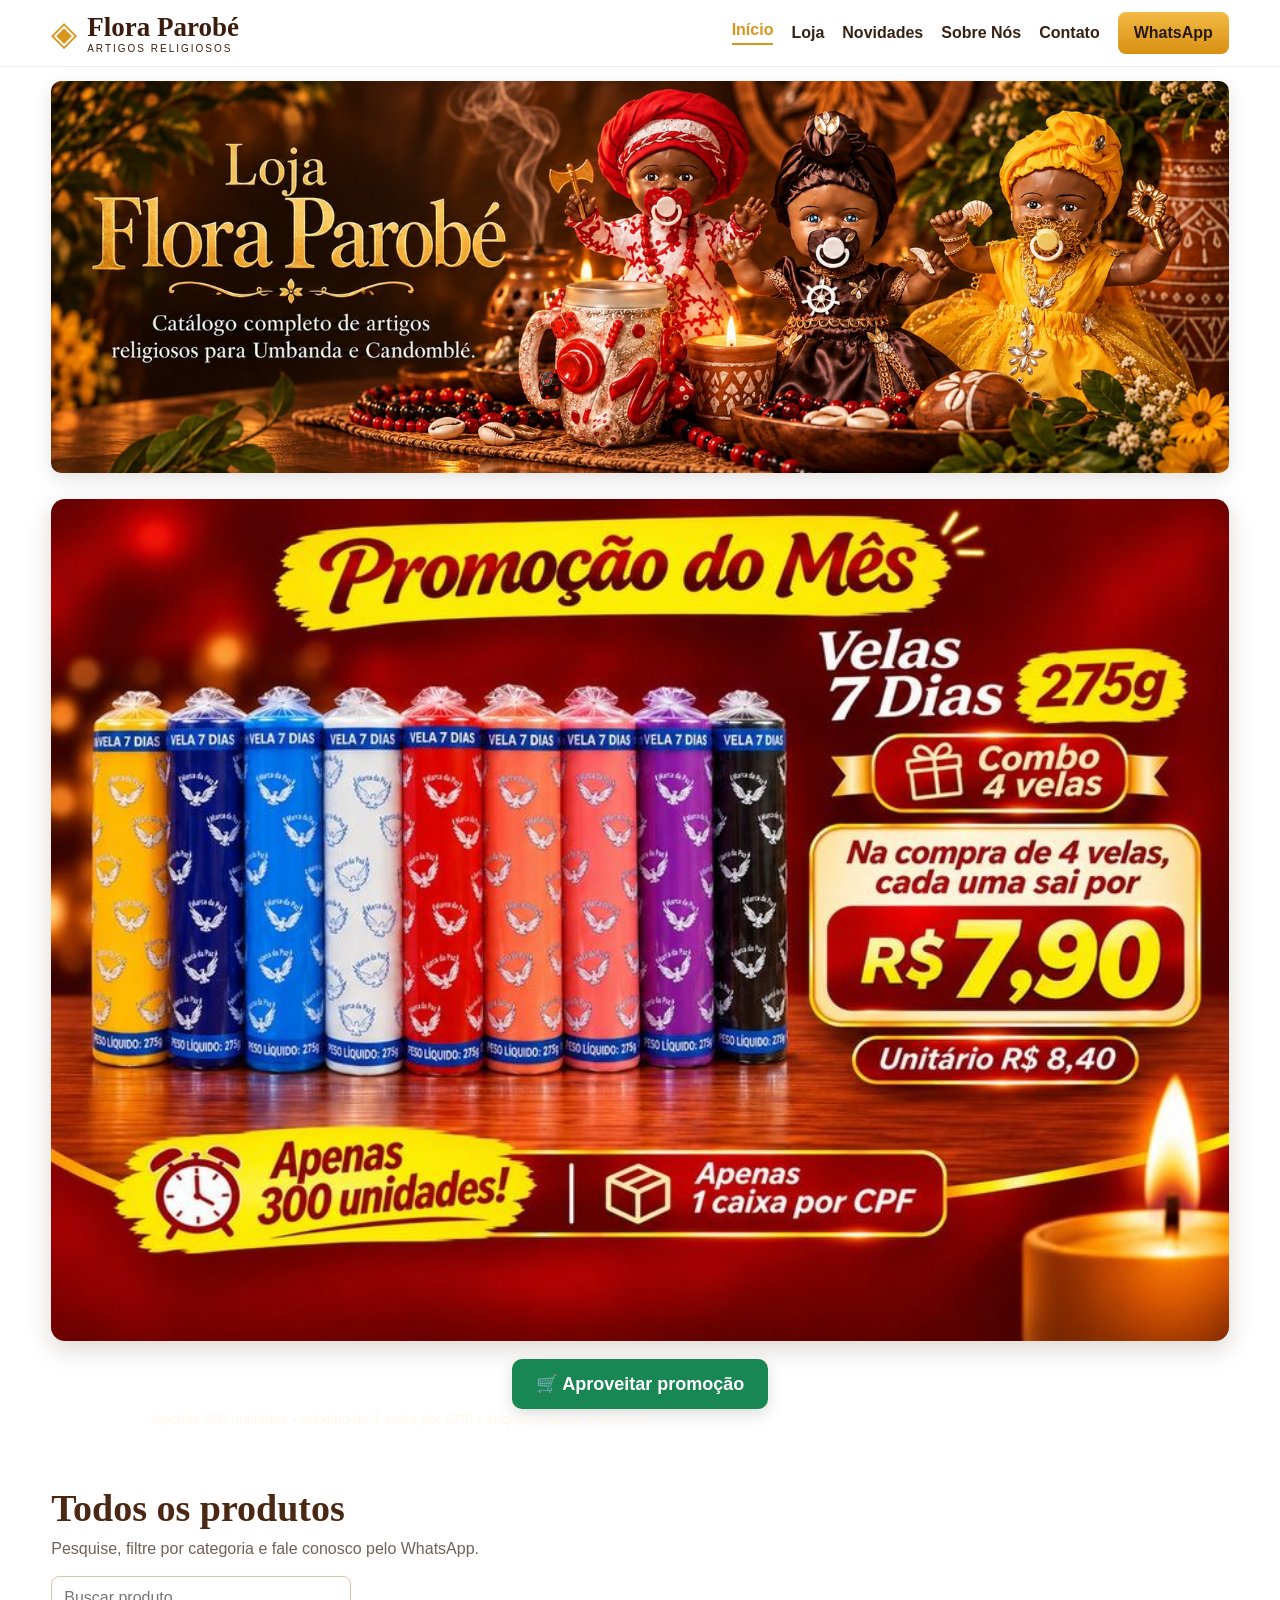
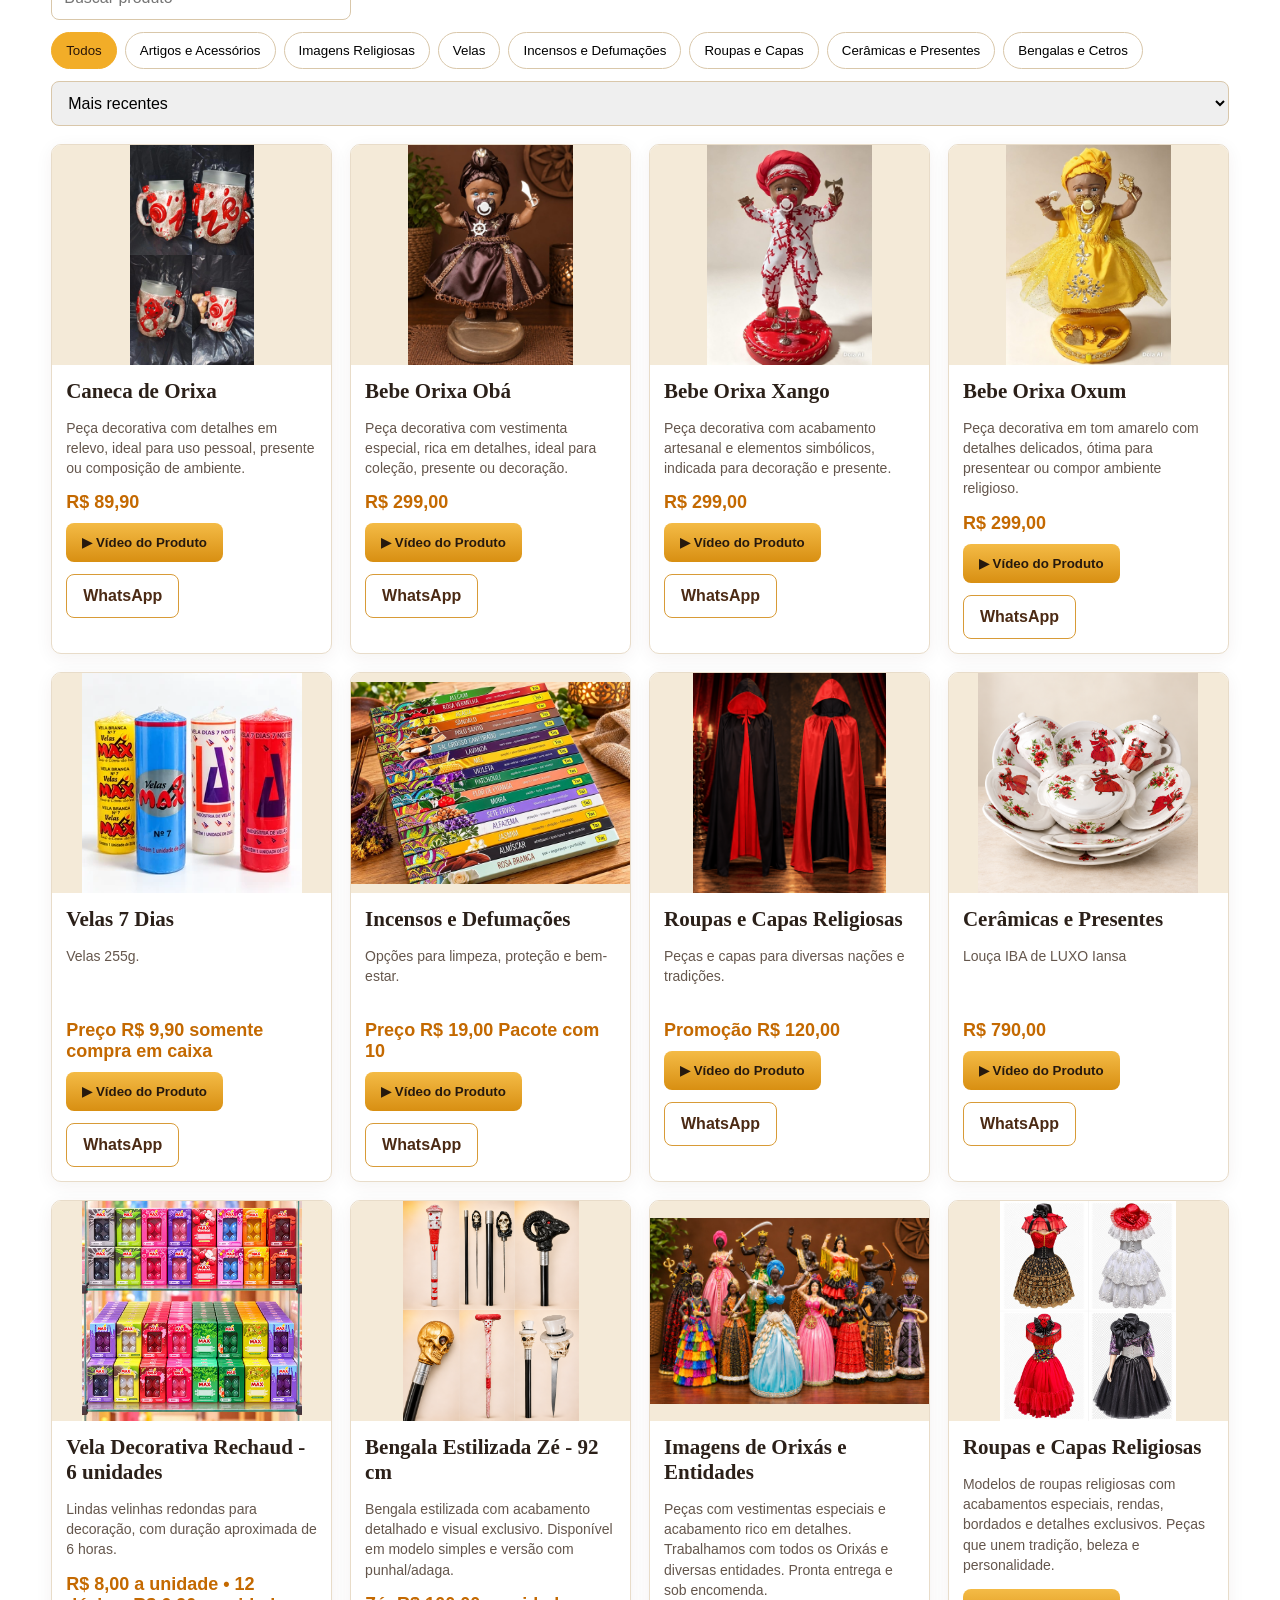
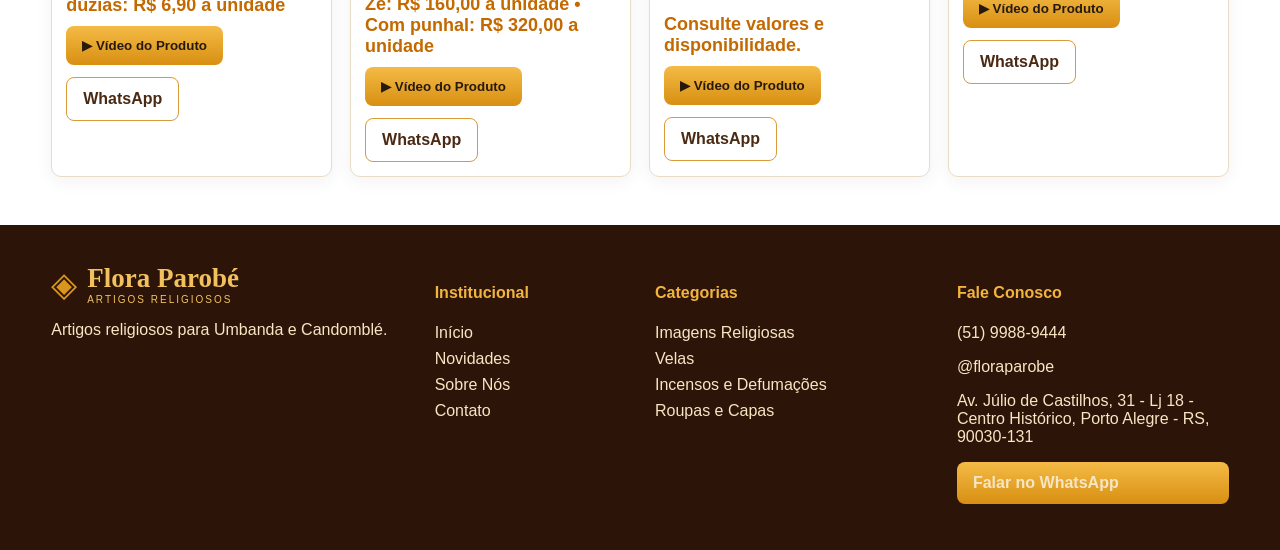
<file: index.html>
<!doctype html><html lang="pt-BR"><head>
<!-- Google tag (gtag.js) -->
<script async src="https://www.googletagmanager.com/gtag/js?id=G-TFHQ72F897"></script>
<script>
  window.dataLayer = window.dataLayer || [];
  function gtag(){dataLayer.push(arguments);}
  gtag('js', new Date());
  gtag('config', 'G-TFHQ72F897');
</script>
<meta charset="utf-8"><meta name="viewport" content="width=device-width,initial-scale=1"><title>Flora Parobé | Artigos Religiosos em Porto Alegre</title><link rel="stylesheet" href="css/style.css"><!-- SEO START --><meta name="description" content="Flora Parobé em Porto Alegre: artigos religiosos para Umbanda e Candomblé, imagens, velas, incensos, roupas, capas e acessórios. Confira produtos e promoções."><meta name="robots" content="index,follow"><link rel="canonical" href="https://floraparobe.com.br/"><meta property="og:type" content="website"><meta property="og:locale" content="pt_BR"><meta property="og:site_name" content="Flora Parobé"><meta property="og:title" content="Flora Parobé | Artigos Religiosos em Porto Alegre"><meta property="og:description" content="Flora Parobé em Porto Alegre: artigos religiosos para Umbanda e Candomblé, imagens, velas, incensos, roupas, capas e acessórios. Confira produtos e promoções."><meta property="og:url" content="https://floraparobe.com.br/"><meta property="og:image" content="https://floraparobe.com.br/assets/banner-loja.jpg"><meta name="twitter:card" content="summary_large_image"><script type="application/ld+json">{"@context":"https://schema.org","@type":"Store","name":"Flora Parobé","url":"https://floraparobe.com.br/","description":"Loja de artigos religiosos para Umbanda e Candomblé em Porto Alegre.","image":"https://floraparobe.com.br/assets/banner-loja.jpg","address":{"@type":"PostalAddress","streetAddress":"Av. Júlio de Castilhos, 31 - Lj 18","addressLocality":"Porto Alegre","addressRegion":"RS","postalCode":"90030-131","addressCountry":"BR"},"sameAs":["https://www.instagram.com/floraparobe"]}</script><!-- SEO END --></head><body>
<div id="header"></div><section class="shop-hero shop-hero--image"><div class="container"><img class="hero-banner-img" src="assets/banner-loja.jpg" alt="Loja Flora Parobé - Catálogo completo de artigos religiosos para Umbanda e Candomblé"><h1 class="sr-only">Loja Flora Parobé</h1><p class="sr-only">Catálogo completo de artigos religiosos para Umbanda e Candomblé.</p></div></section>

<section class="promo-month"><div class="container">
<a class="promo-month-art-link promo-track-link" href="https://wa.me/555199889444?text=Ol%C3%A1%21%20Vi%20a%20Promo%C3%A7%C3%A3o%20do%20M%C3%AAs%20das%20Velas%207%20Dias%20275g%20no%20site%20da%20Flora%20Parob%C3%A9%20e%20quero%20aproveitar." target="_blank" rel="noopener">
<img class="promo-month-art" src="assets/promocao-velas-fornecedor-site-opt.jpg" alt="Promoção do Mês - Velas 7 Dias 275g: unitário R$ 8,40 e combo com 4 velas por R$ 7,90 cada">
</a>
<div class="promo-buy-wrap"><a class="promo-buy-btn" href="https://wa.me/555199889444?text=Ol%C3%A1%21%20Vi%20a%20Promo%C3%A7%C3%A3o%20do%20M%C3%AAs%20das%20Velas%207%20Dias%20275g%20no%20site%20da%20Flora%20Parob%C3%A9%20e%20quero%20aproveitar." target="_blank" rel="noopener">🛒 Aproveitar promoção</a>
<p class="promo-buy-note">Apenas 300 unidades • máximo de 1 caixa por CPF • enquanto durar o estoque.</p></div>
</div></section>

<main class="section"><div class="container"><h2 class="section-title">Todos os produtos</h2><p class="section-sub">Pesquise, filtre por categoria e fale conosco pelo WhatsApp.</p><div class="shop-tools"><input id="search" class="searchbox" placeholder="Buscar produto"><div class="chips" id="chips"></div><select id="sort"><option value="id">Mais recentes</option><option value="az">A–Z</option></select></div><div class="products" id="catalog"></div></div></main>
<div id="footer"></div><div class="modal" id="videoModal"><div class="modal-box"><button class="modal-close">×</button><h2 id="videoTitle" class="serif"></h2><div id="videoBody"></div></div></div>
<script src="js/site-config.js?v=20261116-2"></script><script src="js/site.js?v=20261116-1"></script><script>
document.querySelector('#header').innerHTML=header('inicio');document.querySelector('#footer').innerHTML=footer();
const cats=['Todos',...new Set(cfg.products.map(p=>p.category))]; if(!cats.includes('Bengalas e Cetros')) cats.push('Bengalas e Cetros');document.querySelector('#chips').innerHTML=cats.map(c=>`<button class="chip" data-cat="${c}">${c}</button>`).join('');let current=new URLSearchParams(location.search).get('cat')||'Todos';let q='';let sort='id';
function render(){let arr=cfg.products.filter(p=>(current==='Todos'||p.category===current)&&(!q||(`${p.name} ${p.description}`.toLowerCase().includes(q))));if(sort==='az')arr.sort((a,b)=>a.name.localeCompare(b.name));document.querySelector('#catalog').innerHTML=arr.map(productCard).join('');document.querySelectorAll('.chip').forEach(x=>x.classList.toggle('active',x.dataset.cat===current));bindCommon();}
document.querySelector('#chips').addEventListener('click',e=>{if(e.target.matches('.chip')){current=e.target.dataset.cat;render()}});document.querySelector('#search').addEventListener('input',e=>{q=e.target.value.toLowerCase();render()});document.querySelector('#sort').addEventListener('change',e=>{sort=e.target.value;render()});render();bindCommon();
</script></body></html>
</file>
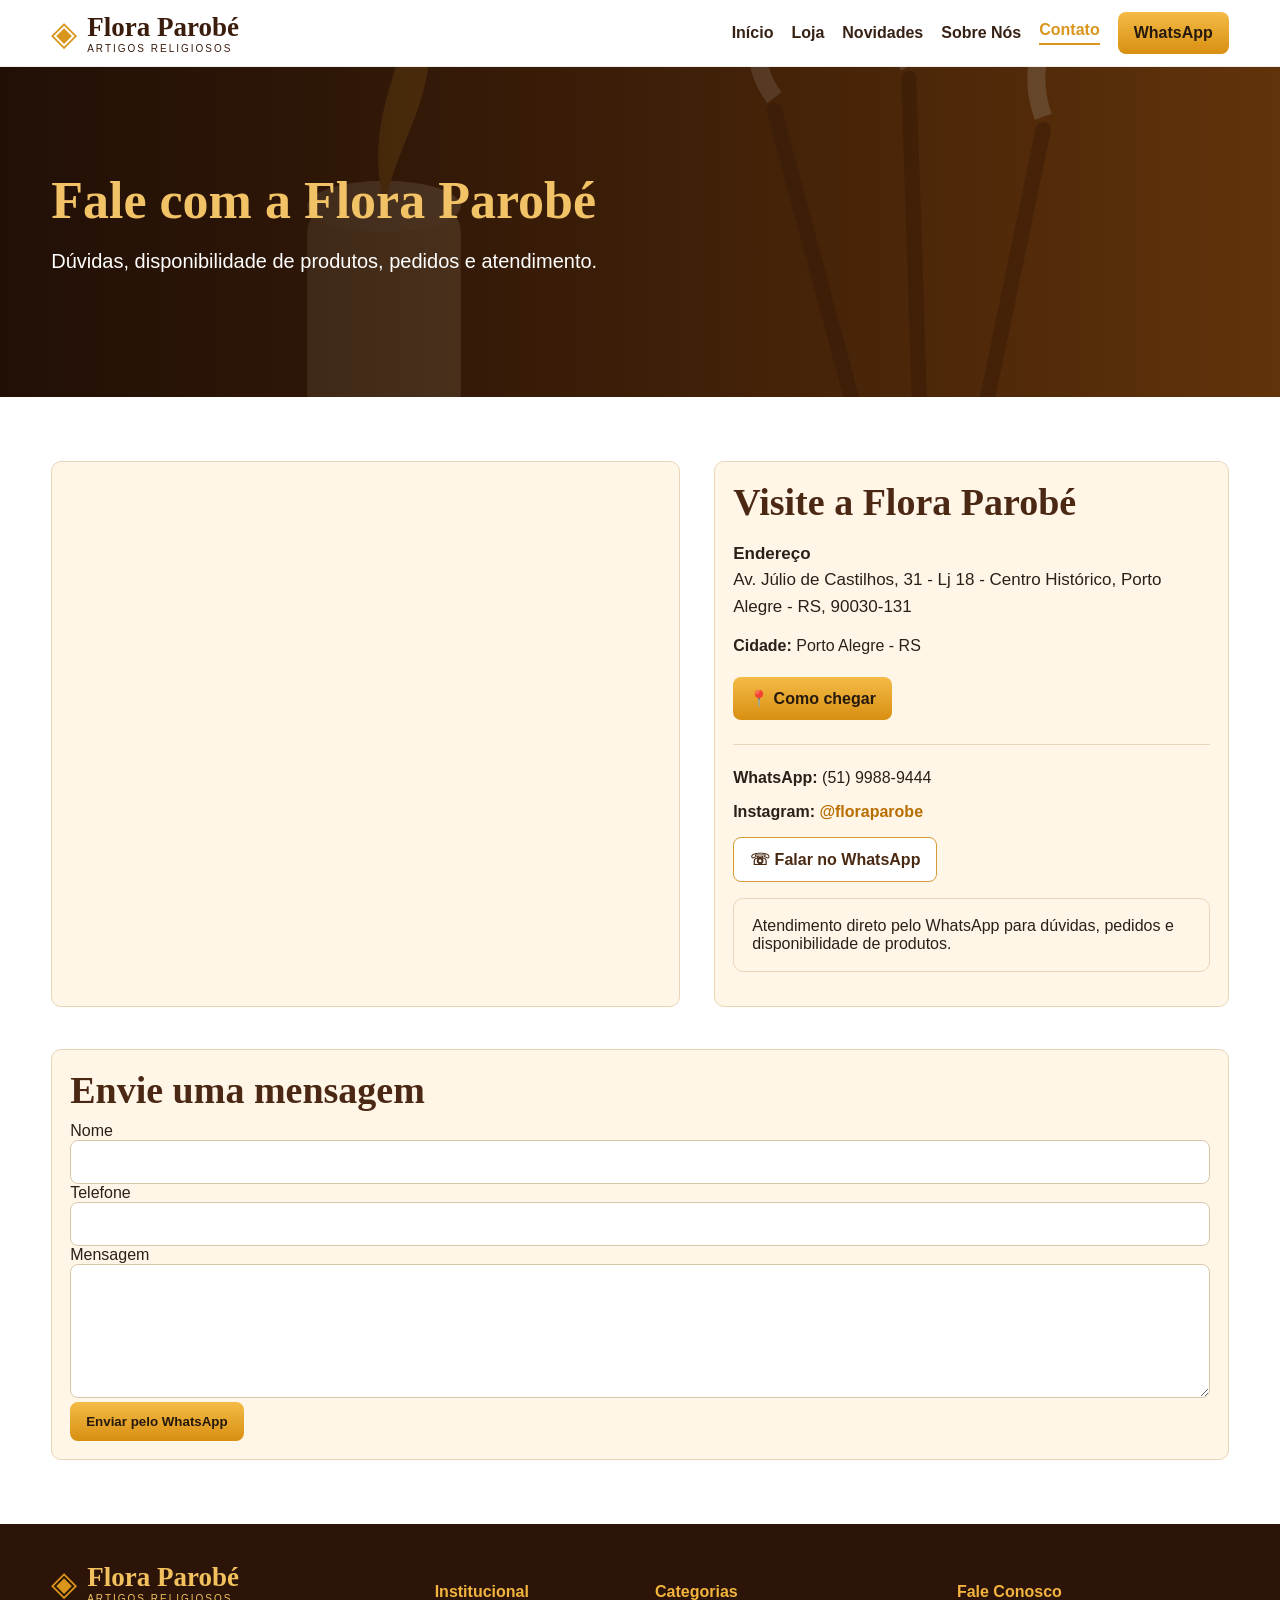
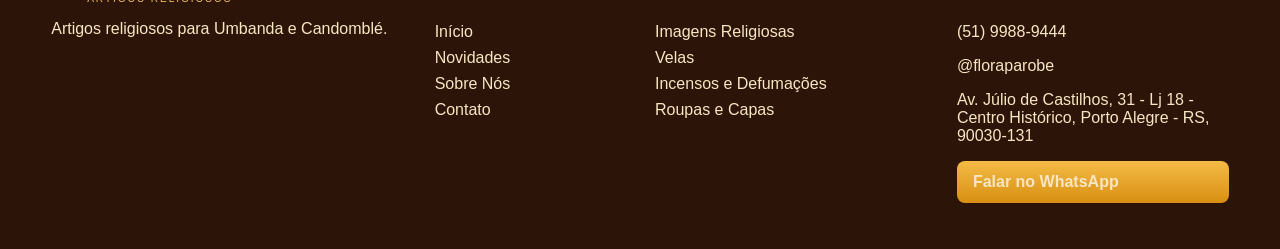
<file: contato.html>
<!doctype html><html lang="pt-BR"><head>
<!-- Google tag (gtag.js) -->
<script async src="https://www.googletagmanager.com/gtag/js?id=G-TFHQ72F897"></script>
<script>
  window.dataLayer = window.dataLayer || [];
  function gtag(){dataLayer.push(arguments);}
  gtag('js', new Date());
  gtag('config', 'G-TFHQ72F897');
</script>
<meta charset="utf-8"><meta name="viewport" content="width=device-width,initial-scale=1"><title>Contato | Flora Parobé - Porto Alegre</title><link rel="stylesheet" href="css/style.css"><!-- SEO START --><meta name="description" content="Entre em contato com a Flora Parobé em Porto Alegre. Atendimento pelo WhatsApp, Instagram, mapa e rota até a loja no Centro Histórico."><meta name="robots" content="index,follow"><link rel="canonical" href="https://floraparobe.com.br/contato.html"><meta property="og:type" content="website"><meta property="og:locale" content="pt_BR"><meta property="og:site_name" content="Flora Parobé"><meta property="og:title" content="Contato | Flora Parobé - Porto Alegre"><meta property="og:description" content="Entre em contato com a Flora Parobé em Porto Alegre. Atendimento pelo WhatsApp, Instagram, mapa e rota até a loja no Centro Histórico."><meta property="og:url" content="https://floraparobe.com.br/contato.html"><meta property="og:image" content="https://floraparobe.com.br/assets/banner-loja.jpg"><meta name="twitter:card" content="summary_large_image"><!-- SEO END --></head><body><div id="header"></div>
<section class="page-hero"><div class="container"><h1 class="section-title" style="font-size:52px">Fale com a Flora Parobé</h1><p style="font-size:20px">Dúvidas, disponibilidade de produtos, pedidos e atendimento.</p></div></section>
<section class="section"><div class="container">
<div class="contact-grid" style="align-items:stretch">
  <div class="contact-card" style="padding:0;overflow:hidden;min-height:420px">
    <iframe id="mapFrame" title="Localização da Flora Parobé" style="width:100%;height:100%;min-height:420px;border:0;display:block" loading="lazy" allowfullscreen referrerpolicy="no-referrer-when-downgrade"></iframe>
  </div>
  <div class="contact-card">
    <h2 class="section-title">Visite a Flora Parobé</h2>
    <p style="font-size:17px;line-height:1.55"><strong>Endereço</strong><br><span id="address"></span></p>
    <p><strong>Cidade:</strong> <span id="city"></span></p>
    <p style="margin:22px 0"><a id="routeBtn" class="btn btn-gold" target="_blank" rel="noopener">📍 Como chegar</a></p>
    <hr style="border:0;border-top:1px solid #ead8ba;margin:24px 0">
    <p><strong>WhatsApp:</strong> <span id="phone"></span></p>
    <p><strong>Instagram:</strong> <a id="instagramLink" target="_blank" rel="noopener" style="color:#b96e00;font-weight:700;text-decoration:none"><span id="insta"></span></a></p>
    <p><a class="btn btn-outline" data-wa>☏ Falar no WhatsApp</a></p>
    <div class="notice">Atendimento direto pelo WhatsApp para dúvidas, pedidos e disponibilidade de produtos.</div>
  </div>
</div>

<div class="contact-card" style="margin-top:26px">
  <h2 class="section-title">Envie uma mensagem</h2>
  <form id="contactForm">
    <label>Nome<input id="contactName" required></label><br>
    <label>Telefone<input id="contactPhone"></label><br>
    <label>Mensagem<textarea id="contactMessage" rows="6" required></textarea></label><br>
    <button class="btn btn-gold" type="submit">Enviar pelo WhatsApp</button>
  </form>
</div>
</div></section><div id="footer"></div><script src="js/site-config.js"></script><script src="js/site.js"></script><script>document.querySelector('#header').innerHTML=header('contato');document.querySelector('#footer').innerHTML=footer();document.querySelector('#phone').textContent=cfg.business.phoneDisplay;document.querySelector('#insta').textContent=cfg.business.instagram;document.querySelector('#address').textContent=cfg.business.address;document.querySelector('#city').textContent=cfg.business.city;document.querySelector('#mapFrame').src='https://www.google.com/maps?q='+encodeURIComponent(cfg.business.address)+'&output=embed';document.querySelector('#routeBtn').href='https://www.google.com/maps/dir/?api=1&destination='+encodeURIComponent(cfg.business.address);document.querySelector('#instagramLink').href='https://www.instagram.com/'+cfg.business.instagram.replace('@','');bindCommon();document.querySelector('#contactForm').addEventListener('submit',function(e){e.preventDefault();const nome=document.querySelector('#contactName').value.trim();const telefone=document.querySelector('#contactPhone').value.trim();const mensagem=document.querySelector('#contactMessage').value.trim();const texto=['Olá, Flora Parobé!','',`Nome: ${nome}`,telefone?`Telefone: ${telefone}`:'',`Mensagem: ${mensagem}`].filter(Boolean).join('\n');trackGaEvent('contact_form_submit',{page_path:location.pathname});window.open(`https://wa.me/${cfg.business.phoneDigits}?text=${encodeURIComponent(texto)}`,'_blank');});</script></body></html>
</file>
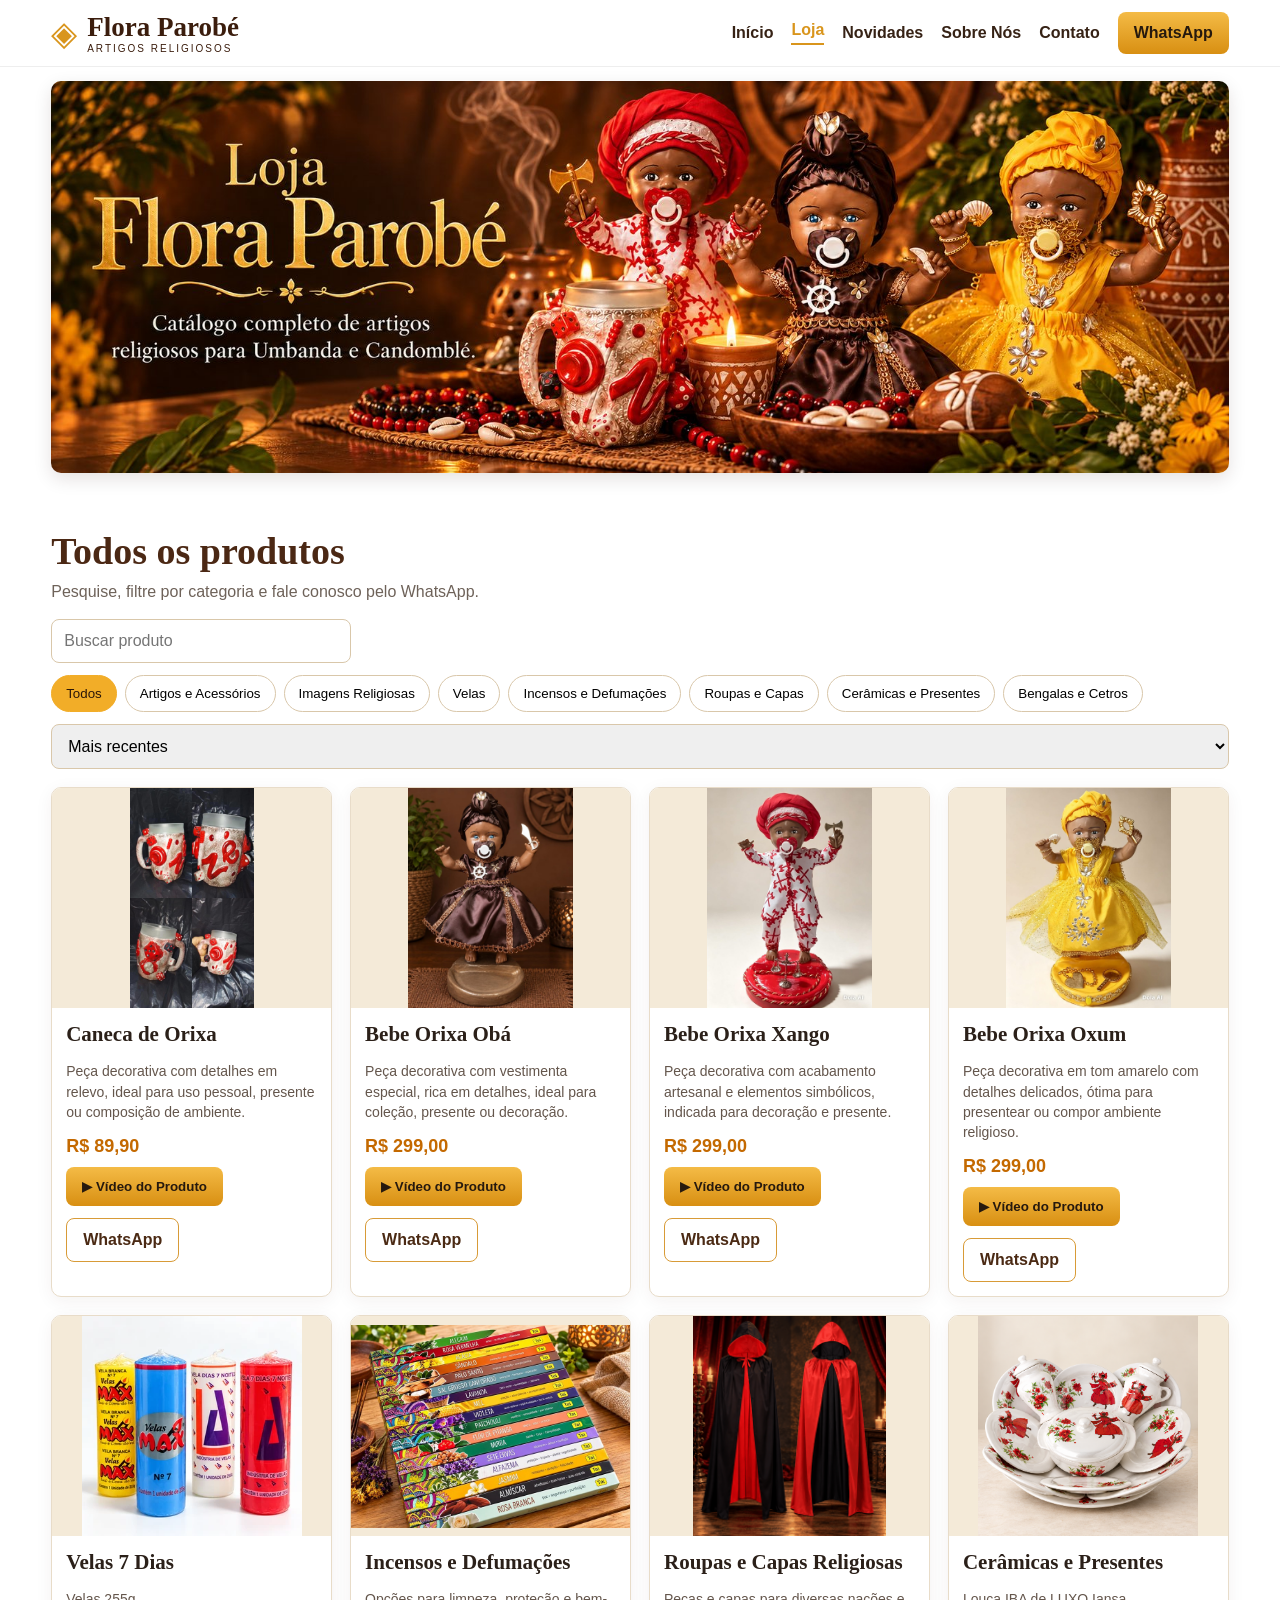
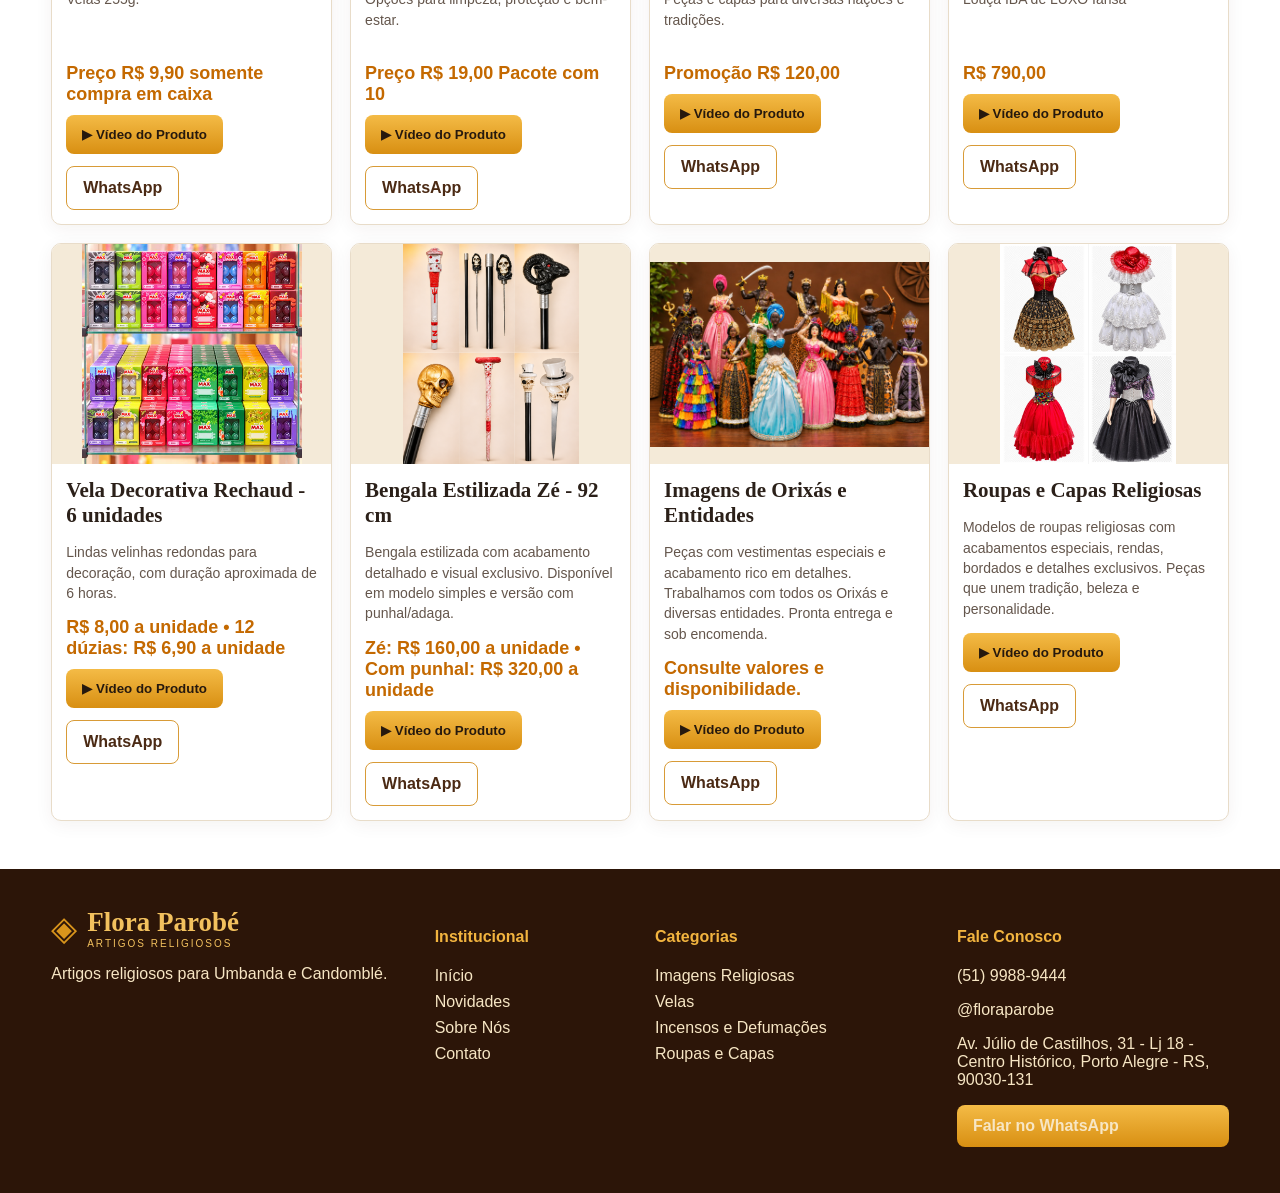
<file: loja.html>
<!doctype html><html lang="pt-BR"><head>
<!-- Google tag (gtag.js) -->
<script async src="https://www.googletagmanager.com/gtag/js?id=G-TFHQ72F897"></script>
<script>
  window.dataLayer = window.dataLayer || [];
  function gtag(){dataLayer.push(arguments);}
  gtag('js', new Date());
  gtag('config', 'G-TFHQ72F897');
</script>
<meta charset="utf-8"><meta name="viewport" content="width=device-width,initial-scale=1"><title>Loja | Flora Parobé - Artigos Religiosos</title><link rel="stylesheet" href="css/style.css"><!-- SEO START --><meta name="description" content="Conheça o catálogo da Flora Parobé: artigos religiosos, imagens, velas, incensos, roupas, capas, acessórios e presentes em Porto Alegre."><meta name="robots" content="index,follow"><link rel="canonical" href="https://floraparobe.com.br/loja.html"><meta property="og:type" content="website"><meta property="og:locale" content="pt_BR"><meta property="og:site_name" content="Flora Parobé"><meta property="og:title" content="Loja | Flora Parobé - Artigos Religiosos"><meta property="og:description" content="Conheça o catálogo da Flora Parobé: artigos religiosos, imagens, velas, incensos, roupas, capas, acessórios e presentes em Porto Alegre."><meta property="og:url" content="https://floraparobe.com.br/loja.html"><meta property="og:image" content="https://floraparobe.com.br/assets/banner-loja.jpg"><meta name="twitter:card" content="summary_large_image"><!-- SEO END --></head><body>
<div id="header"></div><section class="shop-hero shop-hero--image"><div class="container"><img class="hero-banner-img" src="assets/banner-loja.jpg" alt="Loja Flora Parobé - Catálogo completo de artigos religiosos para Umbanda e Candomblé"><h1 class="sr-only">Loja Flora Parobé</h1><p class="sr-only">Catálogo completo de artigos religiosos para Umbanda e Candomblé.</p></div></section>
<main class="section"><div class="container"><h2 class="section-title">Todos os produtos</h2><p class="section-sub">Pesquise, filtre por categoria e fale conosco pelo WhatsApp.</p><div class="shop-tools"><input id="search" class="searchbox" placeholder="Buscar produto"><div class="chips" id="chips"></div><select id="sort"><option value="id">Mais recentes</option><option value="az">A–Z</option></select></div><div class="products" id="catalog"></div></div></main>
<div id="footer"></div><div class="modal" id="videoModal"><div class="modal-box"><button class="modal-close">×</button><h2 id="videoTitle" class="serif"></h2><div id="videoBody"></div></div></div>
<script src="js/site-config.js?v=20261116-2"></script><script src="js/site.js?v=20261116-2"></script><script>
document.querySelector('#header').innerHTML=header('loja');document.querySelector('#footer').innerHTML=footer();
const cats=['Todos',...new Set(cfg.products.map(p=>p.category))]; if(!cats.includes('Bengalas e Cetros')) cats.push('Bengalas e Cetros');document.querySelector('#chips').innerHTML=cats.map(c=>`<button class="chip" data-cat="${c}">${c}</button>`).join('');let current=new URLSearchParams(location.search).get('cat')||'Todos';let q='';let sort='id';
function render(){let arr=cfg.products.filter(p=>(current==='Todos'||p.category===current)&&(!q||(`${p.name} ${p.description}`.toLowerCase().includes(q))));if(sort==='az')arr.sort((a,b)=>a.name.localeCompare(b.name));document.querySelector('#catalog').innerHTML=arr.map(productCard).join('');document.querySelectorAll('.chip').forEach(x=>x.classList.toggle('active',x.dataset.cat===current));bindCommon();}
document.querySelector('#chips').addEventListener('click',e=>{if(e.target.matches('.chip')){current=e.target.dataset.cat;render()}});document.querySelector('#search').addEventListener('input',e=>{q=e.target.value.toLowerCase();render()});document.querySelector('#sort').addEventListener('change',e=>{sort=e.target.value;render()});render();bindCommon();
</script></body></html>
</file>
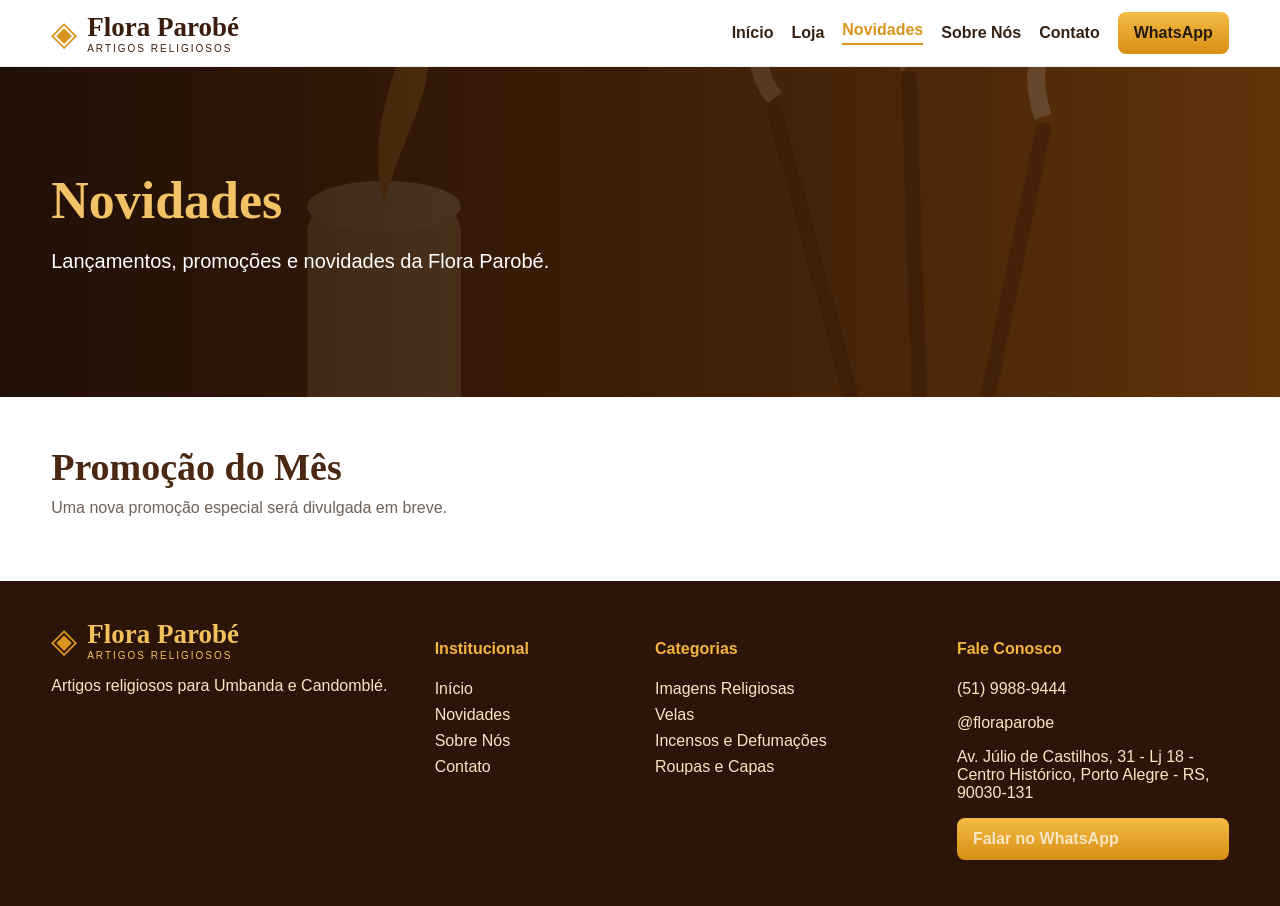
<file: novidades.html>
<!doctype html><html lang="pt-BR"><head>
<!-- Google tag (gtag.js) -->
<script async src="https://www.googletagmanager.com/gtag/js?id=G-TFHQ72F897"></script>
<script>
  window.dataLayer = window.dataLayer || [];
  function gtag(){dataLayer.push(arguments);}
  gtag('js', new Date());
  gtag('config', 'G-TFHQ72F897');
</script>
<meta charset="utf-8"><meta name="viewport" content="width=device-width,initial-scale=1"><title>Novidades e Promoções | Flora Parobé</title><link rel="stylesheet" href="css/style.css"><!-- SEO START --><meta name="description" content="Novidades e promoções da Flora Parobé. Confira lançamentos e ofertas especiais em artigos religiosos em Porto Alegre."><meta name="robots" content="index,follow"><link rel="canonical" href="https://floraparobe.com.br/novidades.html"><meta property="og:type" content="website"><meta property="og:locale" content="pt_BR"><meta property="og:site_name" content="Flora Parobé"><meta property="og:title" content="Novidades e Promoções | Flora Parobé"><meta property="og:description" content="Novidades e promoções da Flora Parobé. Confira lançamentos e ofertas especiais em artigos religiosos em Porto Alegre."><meta property="og:url" content="https://floraparobe.com.br/novidades.html"><meta property="og:image" content="https://floraparobe.com.br/assets/banner-loja.jpg"><meta name="twitter:card" content="summary_large_image"><!-- SEO END --></head><body><div id="header"></div>
<section class="page-hero"><div class="container"><h1 class="section-title" style="font-size:52px">Novidades</h1><p style="font-size:20px">Lançamentos, promoções e novidades da Flora Parobé.</p></div></section>
<section class="section"><div class="container"><h2 class="section-title">Promoção do Mês</h2><p class="section-sub">Uma nova promoção especial será divulgada em breve.</p></div></section>
<div id="footer"></div>
<script src="js/site-config.js"></script><script src="js/site.js"></script><script>document.querySelector('#header').innerHTML=header('novidades');document.querySelector('#footer').innerHTML=footer();bindCommon();</script></body></html>
</file>
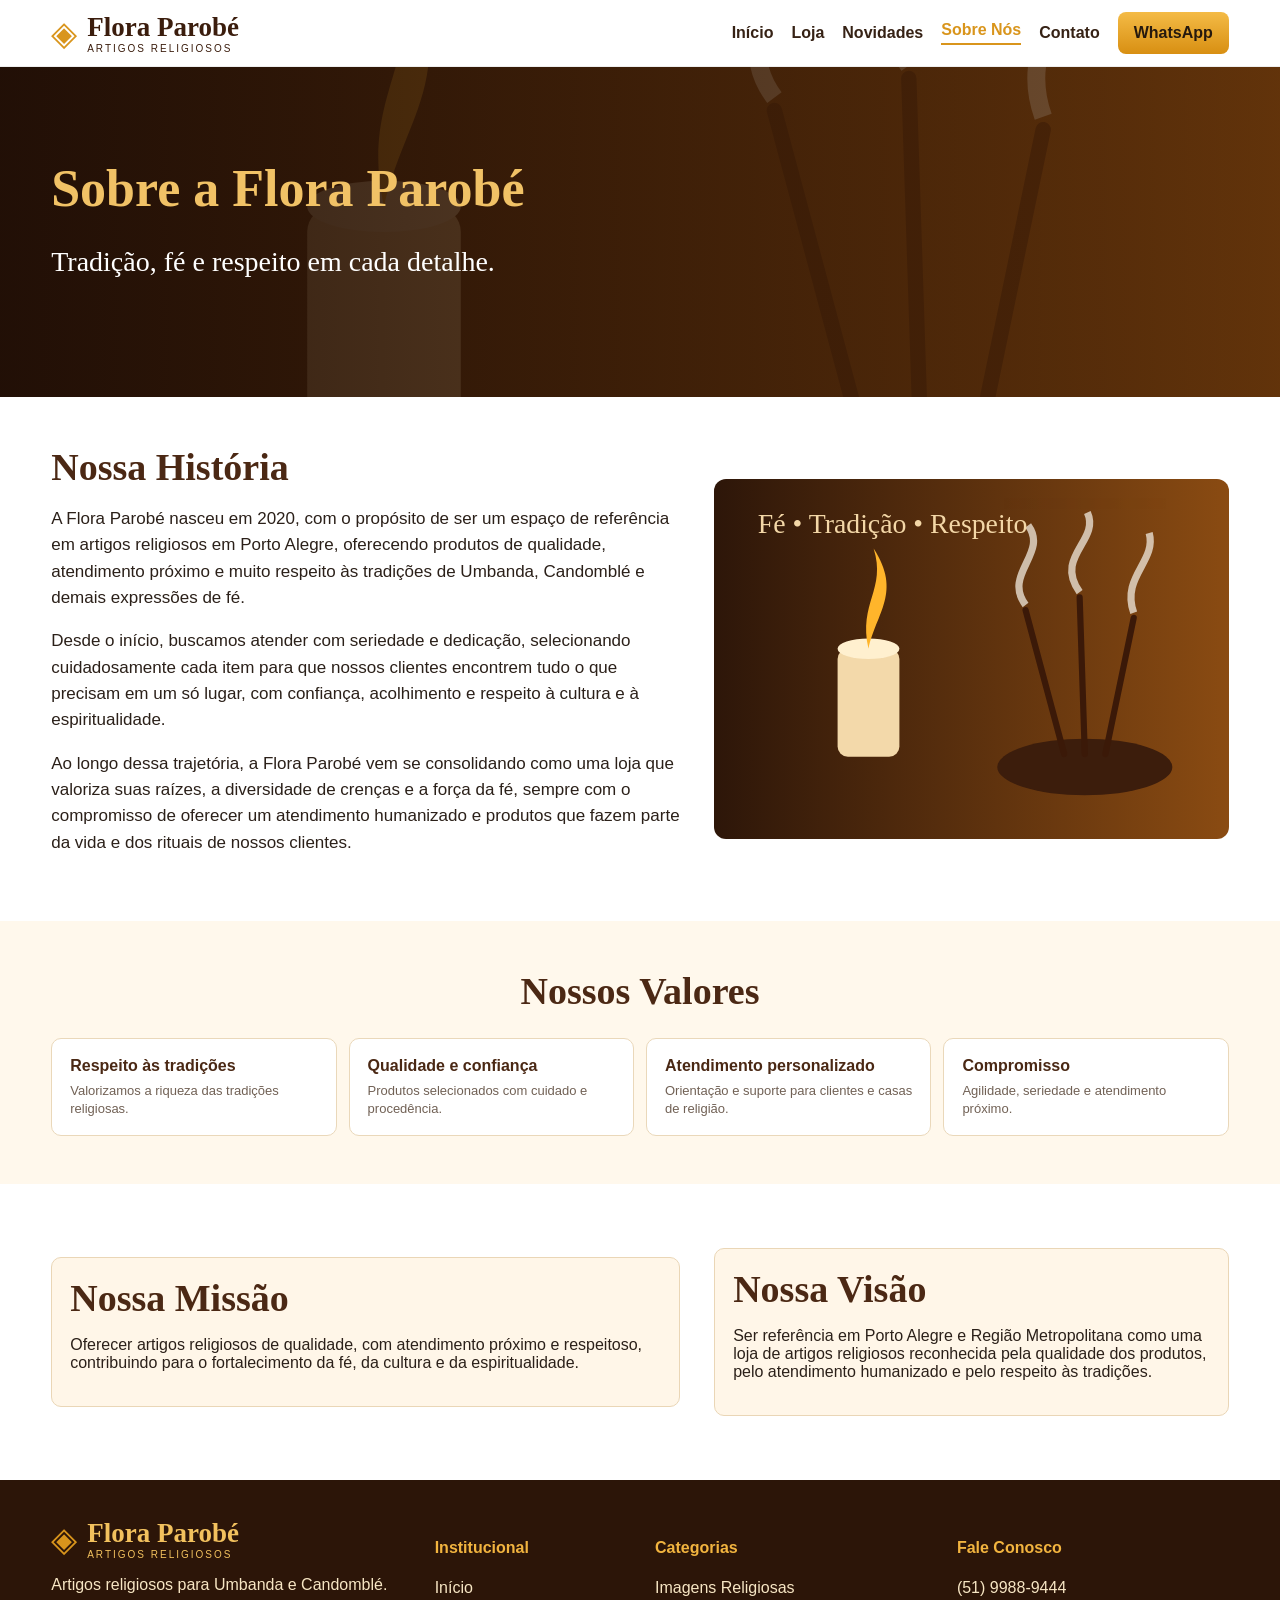
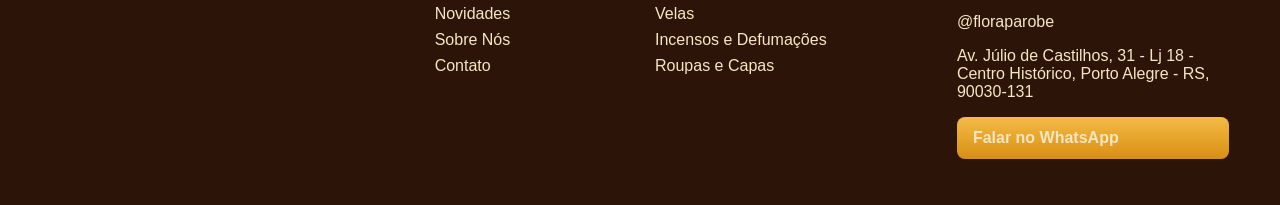
<file: sobre.html>
<!doctype html><html lang="pt-BR"><head>
<!-- Google tag (gtag.js) -->
<script async src="https://www.googletagmanager.com/gtag/js?id=G-TFHQ72F897"></script>
<script>
  window.dataLayer = window.dataLayer || [];
  function gtag(){dataLayer.push(arguments);}
  gtag('js', new Date());
  gtag('config', 'G-TFHQ72F897');
</script>
<meta charset="utf-8"><meta name="viewport" content="width=device-width,initial-scale=1"><title>Sobre a Flora Parobé | Porto Alegre</title><link rel="stylesheet" href="css/style.css"><!-- SEO START --><meta name="description" content="Conheça a história da Flora Parobé, loja de artigos religiosos em Porto Alegre com respeito às tradições de Umbanda e Candomblé."><meta name="robots" content="index,follow"><link rel="canonical" href="https://floraparobe.com.br/sobre.html"><meta property="og:type" content="website"><meta property="og:locale" content="pt_BR"><meta property="og:site_name" content="Flora Parobé"><meta property="og:title" content="Sobre a Flora Parobé | Porto Alegre"><meta property="og:description" content="Conheça a história da Flora Parobé, loja de artigos religiosos em Porto Alegre com respeito às tradições de Umbanda e Candomblé."><meta property="og:url" content="https://floraparobe.com.br/sobre.html"><meta property="og:image" content="https://floraparobe.com.br/assets/banner-loja.jpg"><meta name="twitter:card" content="summary_large_image"><!-- SEO END --></head><body><div id="header"></div>
<section class="page-hero"><div class="container"><h1 class="section-title" style="font-size:52px">Sobre a Flora Parobé</h1><p style="font:28px Georgia,serif">Tradição, fé e respeito em cada detalhe.</p></div></section>
<section class="section"><div class="container story-grid"><div class="story-copy"><h2 class="section-title">Nossa História</h2><p>A Flora Parobé nasceu em 2020, com o propósito de ser um espaço de referência em artigos religiosos em Porto Alegre, oferecendo produtos de qualidade, atendimento próximo e muito respeito às tradições de Umbanda, Candomblé e demais expressões de fé.</p><p>Desde o início, buscamos atender com seriedade e dedicação, selecionando cuidadosamente cada item para que nossos clientes encontrem tudo o que precisam em um só lugar, com confiança, acolhimento e respeito à cultura e à espiritualidade.</p><p>Ao longo dessa trajetória, a Flora Parobé vem se consolidando como uma loja que valoriza suas raízes, a diversidade de crenças e a força da fé, sempre com o compromisso de oferecer um atendimento humanizado e produtos que fazem parte da vida e dos rituais de nossos clientes.</p></div><img src="assets/about-incense.svg" alt="Vela e incenso"></div></section>
<section class="section about-band"><div class="container"><h2 class="section-title" style="text-align:center">Nossos Valores</h2><div class="values"><div class="value"><strong>Respeito às tradições</strong><span>Valorizamos a riqueza das tradições religiosas.</span></div><div class="value"><strong>Qualidade e confiança</strong><span>Produtos selecionados com cuidado e procedência.</span></div><div class="value"><strong>Atendimento personalizado</strong><span>Orientação e suporte para clientes e casas de religião.</span></div><div class="value"><strong>Compromisso</strong><span>Agilidade, seriedade e atendimento próximo.</span></div></div></div></section>
<section class="section"><div class="container contact-grid"><div class="contact-card"><h2 class="section-title">Nossa Missão</h2><p>Oferecer artigos religiosos de qualidade, com atendimento próximo e respeitoso, contribuindo para o fortalecimento da fé, da cultura e da espiritualidade.</p></div><div class="contact-card"><h2 class="section-title">Nossa Visão</h2><p>Ser referência em Porto Alegre e Região Metropolitana como uma loja de artigos religiosos reconhecida pela qualidade dos produtos, pelo atendimento humanizado e pelo respeito às tradições.</p></div></div></section><div id="footer"></div><script src="js/site-config.js"></script><script src="js/site.js"></script><script>document.querySelector('#header').innerHTML=header('sobre');document.querySelector('#footer').innerHTML=footer();bindCommon();</script></body></html>
</file>
<file: css/style.css>
:root{--gold:#d9951c;--gold2:#f0b43d;--brown:#3b1d0d;--cream:#fbf7ef;--ink:#2b2019;--line:#ead8ba}*{box-sizing:border-box}body{margin:0;font-family:Arial,Helvetica,sans-serif;color:var(--ink);background:#fff}.container{width:min(1180px,92%);margin:auto}.site-header{position:sticky;top:0;z-index:20;background:#fff;border-bottom:1px solid #eee}.header-inner{display:flex;justify-content:space-between;align-items:center;gap:20px;padding:12px 0}.brand{display:flex;align-items:center;gap:10px;color:var(--brown);text-decoration:none}.brand-mark{font-size:34px;color:var(--gold)}.brand b{font:700 27px Georgia,serif}.brand small{display:block;font-size:10px;letter-spacing:2px}.site-header nav{display:flex;align-items:center;gap:18px;flex-wrap:wrap}.site-header nav>a:not(.btn){color:#362215;text-decoration:none;font-weight:600}.site-header nav>a.active{color:var(--gold);border-bottom:2px solid var(--gold);padding-bottom:4px}.hero,.shop-hero,.page-hero{color:#fff;background:linear-gradient(90deg,rgba(33,15,6,.95),rgba(84,43,8,.74)),url('../assets/about-incense.svg') center/cover;min-height:330px;display:flex;align-items:center}.hero h1{font:700 58px Georgia,serif;color:#f1c266;margin:0}.hero h2{font:30px Georgia,serif;max-width:620px;margin:10px 0}.hero p{font-size:20px}.shop-hero h1,.page-hero h1{font:700 54px Georgia,serif;color:#f1c266;margin:0}.hero-actions,.product-actions{display:flex;gap:12px;flex-wrap:wrap}.btn{display:inline-block;border:none;border-radius:8px;padding:12px 16px;text-decoration:none;cursor:pointer;font-weight:700}.btn-gold{background:linear-gradient(180deg,#f4bb46,#d88f12);color:#26190e}.btn-outline{border:1px solid #d89b37;color:#4b2a14;background:white}.hero .btn-outline{color:#fff;background:transparent;border-color:#fff}.trust-strip{background:#2b160a;color:#fff}.trust-grid{display:grid;grid-template-columns:repeat(4,1fr);gap:12px;padding:16px 0}.trust-item{text-align:center}.section{padding:48px 0}.section-title{font:700 38px Georgia,serif;color:#4b2814;margin:0 0 10px}.section-sub{color:#6e6259;margin-top:0}.categories{display:grid;grid-template-columns:repeat(6,1fr);gap:12px}.cat{min-height:130px;border:1px solid var(--line);border-radius:10px;background:linear-gradient(#fff,#fff8eb);display:flex;align-items:center;justify-content:center;text-align:center;color:#3a2517;text-decoration:none;padding:14px}.ico{font-size:38px;margin-bottom:12px}.products{display:grid;grid-template-columns:repeat(4,1fr);gap:18px}.product-card{border:1px solid #e8dcc9;border-radius:10px;overflow:hidden;background:#fff;box-shadow:0 4px 18px rgba(63,35,10,.06)}.product-card{overflow:hidden}.product-card img{width:100%;height:220px;object-fit:contain;object-position:center;background:#f4ead8;display:block;transition:transform .28s ease}.product-card:hover img{transform:scale(1.08)}.product-body{padding:14px}.product-body h3{font:700 21px Georgia,serif;margin:0 0 8px}.product-body p{font-size:14px;line-height:1.45;color:#64564c;min-height:60px}.price{display:block;color:#c46900;font-size:18px;margin:10px 0}.about-band{background:#fff8ec}.about-grid,.story-grid,.contact-grid{display:grid;grid-template-columns:1.1fr .9fr;gap:34px;align-items:center}.about-grid img,.story-grid img{width:100%;border-radius:12px}.values{display:grid;grid-template-columns:repeat(4,1fr);gap:12px;margin-top:25px}.value{padding:18px;border:1px solid var(--line);border-radius:10px;background:white}.value strong{display:block;margin-bottom:6px;color:#4a2814}.value span{font-size:13px;color:#716155}.site-footer{background:#2c1508;color:#f7e6c4;padding:38px 0}.footer-grid{display:grid;grid-template-columns:1.3fr .7fr 1fr 1fr;gap:30px}.site-footer a{display:block;color:#f7e6c4;text-decoration:none;margin:8px 0}.site-footer h4{color:#f2b43f}.footer-brand{color:#f2c15e}.shop-tools{display:flex;gap:12px;flex-wrap:wrap;align-items:center;margin:18px 0}.searchbox,select,input,textarea{width:100%;padding:12px;border:1px solid #d9c7aa;border-radius:8px;font:inherit}.searchbox{max-width:300px}.chips{display:flex;gap:8px;flex-wrap:wrap}.chip{border:1px solid #d9c7aa;background:white;border-radius:999px;padding:10px 14px;cursor:pointer}.chip.active{background:#f2ad28;color:#2b1709;border-color:#f2ad28}.notice,.contact-card,.video-placeholder{padding:18px;border-radius:10px;background:#fff6e8;border:1px solid #ead6b6;margin:16px 0}.modal{display:none;position:fixed;inset:0;background:rgba(0,0,0,.72);z-index:99;align-items:center;justify-content:center;padding:20px}.modal.show{display:flex}.modal-box{background:white;width:min(760px,96%);border-radius:12px;padding:24px;position:relative}.modal-close{position:absolute;right:14px;top:10px;border:0;background:transparent;font-size:30px;cursor:pointer}.serif{font-family:Georgia,serif}.story-copy p{font-size:17px;line-height:1.55}@media(max-width:900px){.header-inner{align-items:flex-start}.site-header nav{justify-content:flex-end}.categories{grid-template-columns:repeat(3,1fr)}.products{grid-template-columns:repeat(2,1fr)}.trust-grid,.values{grid-template-columns:repeat(2,1fr)}.about-grid,.story-grid,.contact-grid{grid-template-columns:1fr}.footer-grid{grid-template-columns:1fr 1fr}}@media(max-width:600px){.header-inner{display:block}.site-header nav{margin-top:12px;justify-content:flex-start;gap:10px}.hero h1{font-size:42px}.hero h2{font-size:24px}.categories,.products,.trust-grid,.values,.footer-grid{grid-template-columns:1fr}.section{padding:34px 0}}
.shop-hero {
  background:
    linear-gradient(90deg, rgba(33,15,6,.90), rgba(84,43,8,.55)),
    url('../assets/banner-loja.jpg') center/cover;
}

/* Banner da loja exibido como imagem, preservando brilho e nitidez */
.shop-hero.shop-hero--image{background:none;min-height:auto;display:block;padding:14px 0 8px}
.shop-hero.shop-hero--image .container{width:min(1342px,92%)}
.hero-banner-img{display:block;width:100%;height:auto;border-radius:10px;box-shadow:0 6px 18px rgba(41,20,7,.12)}
.sr-only{position:absolute;width:1px;height:1px;padding:0;margin:-1px;overflow:hidden;clip:rect(0,0,0,0);white-space:nowrap;border:0}

/* Promoção do mês */
.promo-month{padding:18px 0 4px}
.promo-month-box{display:flex;align-items:center;justify-content:space-between;gap:24px;padding:24px 28px;border-radius:14px;background:linear-gradient(110deg,#3b1d0d 0%,#6b350f 58%,#d9951c 100%);box-shadow:0 8px 24px rgba(65,32,8,.16);color:#fff;overflow:hidden;position:relative}
.promo-month-box:after{content:"";position:absolute;right:-55px;top:-75px;width:220px;height:220px;border-radius:50%;background:rgba(255,255,255,.09)}
.promo-month-copy{position:relative;z-index:1}
.promo-kicker{display:inline-block;font-size:12px;font-weight:800;letter-spacing:1.5px;color:#ffd98a;margin-bottom:7px}
.promo-month h2{font:700 34px Georgia,serif;margin:0 0 6px;color:#fff}
.promo-month p{margin:0;max-width:700px;line-height:1.5;color:#fff7e9}
.promo-month-btn{position:relative;z-index:1;display:inline-block;flex:0 0 auto;background:#fff;color:#5b2b0c;text-decoration:none;font-weight:800;padding:14px 20px;border-radius:9px;box-shadow:0 4px 12px rgba(0,0,0,.12)}
.promo-month-btn:hover{transform:translateY(-1px)}
@media(max-width:700px){.promo-month-box{display:block;padding:22px}.promo-month h2{font-size:29px}.promo-month-btn{margin-top:16px}}

.promo-month-art-link{display:block;text-decoration:none}
.promo-month-art{display:block;width:100%;height:auto;border-radius:14px;box-shadow:0 8px 24px rgba(65,32,8,.18)}

.promo-buy-wrap{text-align:center;margin:18px 0 4px}
.promo-buy-btn{display:inline-block;background:#198754;color:#fff;text-decoration:none;font-weight:800;font-size:18px;padding:14px 24px;border-radius:10px;box-shadow:0 5px 16px rgba(0,0,0,.14);transition:transform .15s ease,box-shadow .15s ease}
.promo-buy-btn:hover{transform:translateY(-2px);box-shadow:0 8px 20px rgba(0,0,0,.18)}
.promo-buy-note{font-size:14px;color:#6e6259;margin:10px 0 0}
</file>
